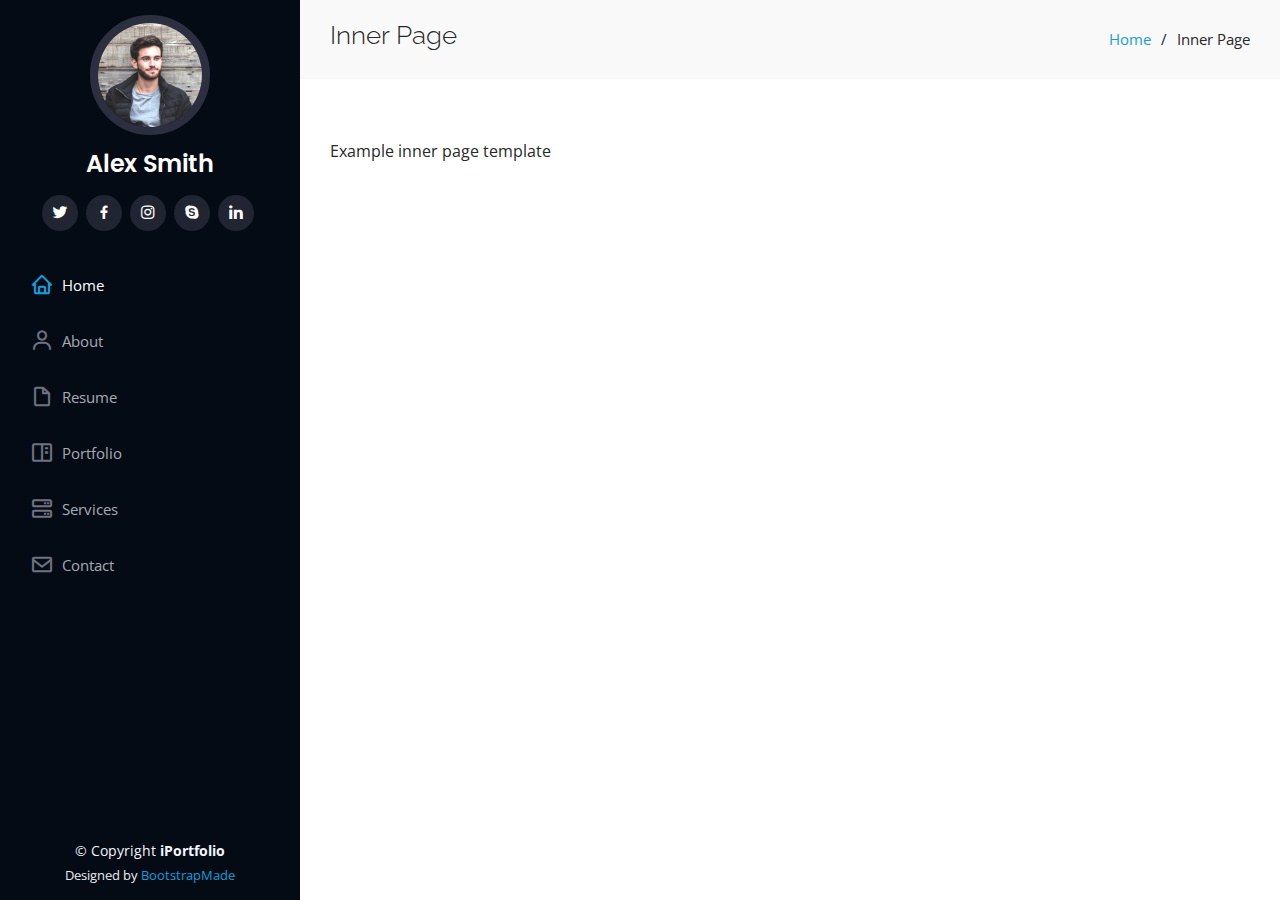
<file: iporto/inner-page.html>
<!DOCTYPE html>
<html lang="en">

<head>
  <meta charset="utf-8">
  <meta content="width=device-width, initial-scale=1.0" name="viewport">

  <title>Inner Page - iPortfolio Bootstrap Template</title>
  <meta content="" name="description">
  <meta content="" name="keywords">

  <!-- Favicons -->
  <link href="assets/img/favicon.png" rel="icon">
  <link href="assets/img/apple-touch-icon.png" rel="apple-touch-icon">

  <!-- Google Fonts -->
  <link href="https://fonts.googleapis.com/css?family=Open+Sans:300,300i,400,400i,600,600i,700,700i|Raleway:300,300i,400,400i,500,500i,600,600i,700,700i|Poppins:300,300i,400,400i,500,500i,600,600i,700,700i" rel="stylesheet">

  <!-- Vendor CSS Files -->
  <link href="assets/vendor/aos/aos.css" rel="stylesheet">
  <link href="assets/vendor/bootstrap/css/bootstrap.min.css" rel="stylesheet">
  <link href="assets/vendor/bootstrap-icons/bootstrap-icons.css" rel="stylesheet">
  <link href="assets/vendor/boxicons/css/boxicons.min.css" rel="stylesheet">
  <link href="assets/vendor/glightbox/css/glightbox.min.css" rel="stylesheet">
  <link href="assets/vendor/swiper/swiper-bundle.min.css" rel="stylesheet">

  <!-- Template Main CSS File -->
  <link href="assets/css/style.css" rel="stylesheet">

  <!-- =======================================================
  * Template Name: iPortfolio
  * Updated: May 30 2023 with Bootstrap v5.3.0
  * Template URL: https://bootstrapmade.com/iportfolio-bootstrap-portfolio-websites-template/
  * Author: BootstrapMade.com
  * License: https://bootstrapmade.com/license/
  ======================================================== -->
</head>

<body>

  <!-- ======= Mobile nav toggle button ======= -->
  <i class="bi bi-list mobile-nav-toggle d-xl-none"></i>

  <!-- ======= Header ======= -->
  <header id="header">
    <div class="d-flex flex-column">

      <div class="profile">
        <img src="assets/img/profile-img.jpg" alt="" class="img-fluid rounded-circle">
        <h1 class="text-light"><a href="index.html">Alex Smith</a></h1>
        <div class="social-links mt-3 text-center">
          <a href="#" class="twitter"><i class="bx bxl-twitter"></i></a>
          <a href="#" class="facebook"><i class="bx bxl-facebook"></i></a>
          <a href="#" class="instagram"><i class="bx bxl-instagram"></i></a>
          <a href="#" class="google-plus"><i class="bx bxl-skype"></i></a>
          <a href="#" class="linkedin"><i class="bx bxl-linkedin"></i></a>
        </div>
      </div>

      <nav id="navbar" class="nav-menu navbar">
        <ul>
          <li><a href="#hero" class="nav-link scrollto active"><i class="bx bx-home"></i> <span>Home</span></a></li>
          <li><a href="#about" class="nav-link scrollto"><i class="bx bx-user"></i> <span>About</span></a></li>
          <li><a href="#resume" class="nav-link scrollto"><i class="bx bx-file-blank"></i> <span>Resume</span></a></li>
          <li><a href="#portfolio" class="nav-link scrollto"><i class="bx bx-book-content"></i> <span>Portfolio</span></a></li>
          <li><a href="#services" class="nav-link scrollto"><i class="bx bx-server"></i> <span>Services</span></a></li>
          <li><a href="#contact" class="nav-link scrollto"><i class="bx bx-envelope"></i> <span>Contact</span></a></li>
        </ul>
      </nav><!-- .nav-menu -->
    </div>
  </header><!-- End Header -->

  <main id="main">

    <!-- ======= Breadcrumbs ======= -->
    <section class="breadcrumbs">
      <div class="container">

        <div class="d-flex justify-content-between align-items-center">
          <h2>Inner Page</h2>
          <ol>
            <li><a href="index.html">Home</a></li>
            <li>Inner Page</li>
          </ol>
        </div>

      </div>
    </section><!-- End Breadcrumbs -->

    <section class="inner-page">
      <div class="container">
        <p>
          Example inner page template
        </p>
      </div>
    </section>

  </main><!-- End #main -->

  <!-- ======= Footer ======= -->
  <footer id="footer">
    <div class="container">
      <div class="copyright">
        &copy; Copyright <strong><span>iPortfolio</span></strong>
      </div>
      <div class="credits">
        <!-- All the links in the footer should remain intact. -->
        <!-- You can delete the links only if you purchased the pro version. -->
        <!-- Licensing information: https://bootstrapmade.com/license/ -->
        <!-- Purchase the pro version with working PHP/AJAX contact form: https://bootstrapmade.com/iportfolio-bootstrap-portfolio-websites-template/ -->
        Designed by <a href="https://bootstrapmade.com/">BootstrapMade</a>
      </div>
    </div>
  </footer><!-- End  Footer -->

  <a href="#" class="back-to-top d-flex align-items-center justify-content-center"><i class="bi bi-arrow-up-short"></i></a>

  <!-- Vendor JS Files -->
  <script src="assets/vendor/purecounter/purecounter_vanilla.js"></script>
  <script src="assets/vendor/aos/aos.js"></script>
  <script src="assets/vendor/bootstrap/js/bootstrap.bundle.min.js"></script>
  <script src="assets/vendor/glightbox/js/glightbox.min.js"></script>
  <script src="assets/vendor/isotope-layout/isotope.pkgd.min.js"></script>
  <script src="assets/vendor/swiper/swiper-bundle.min.js"></script>
  <script src="assets/vendor/typed.js/typed.umd.js"></script>
  <script src="assets/vendor/waypoints/noframework.waypoints.js"></script>
  <script src="assets/vendor/php-email-form/validate.js"></script>

  <!-- Template Main JS File -->
  <script src="assets/js/main.js"></script>

</body>

</html>
</file>
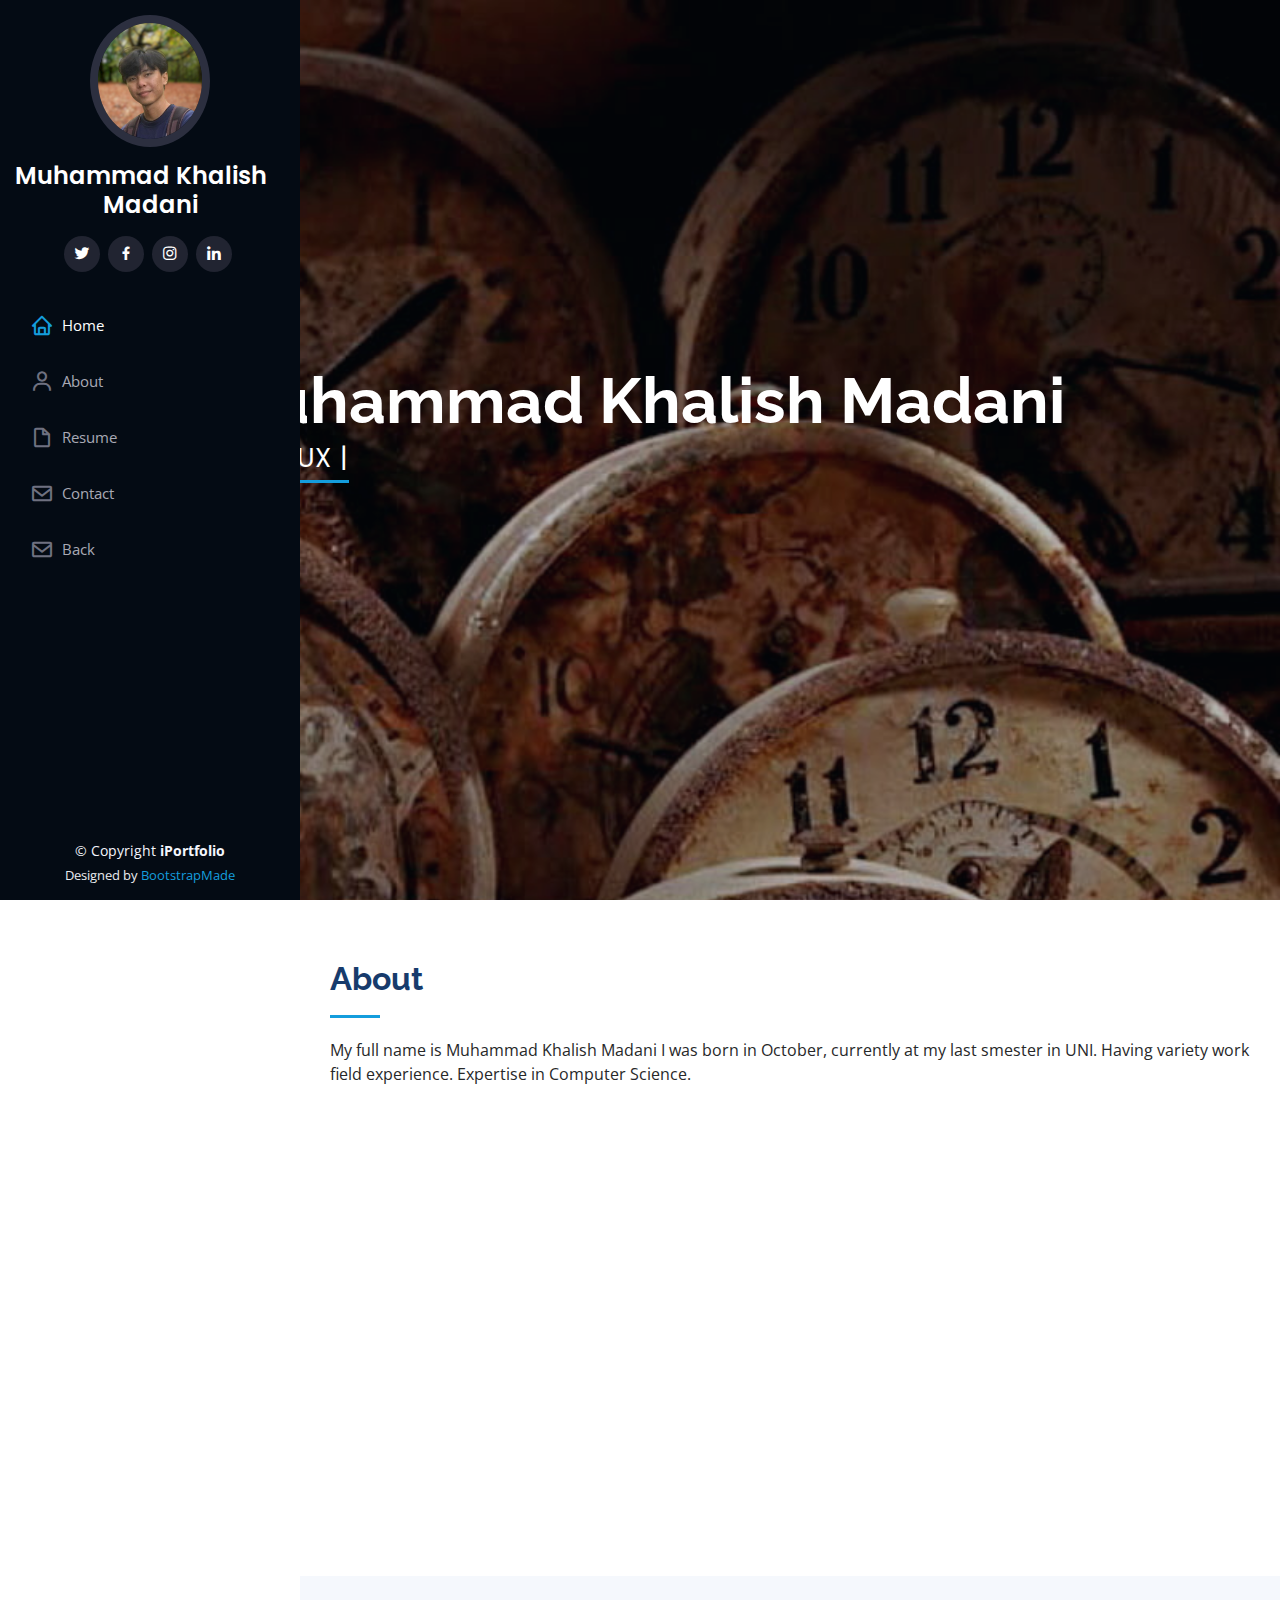
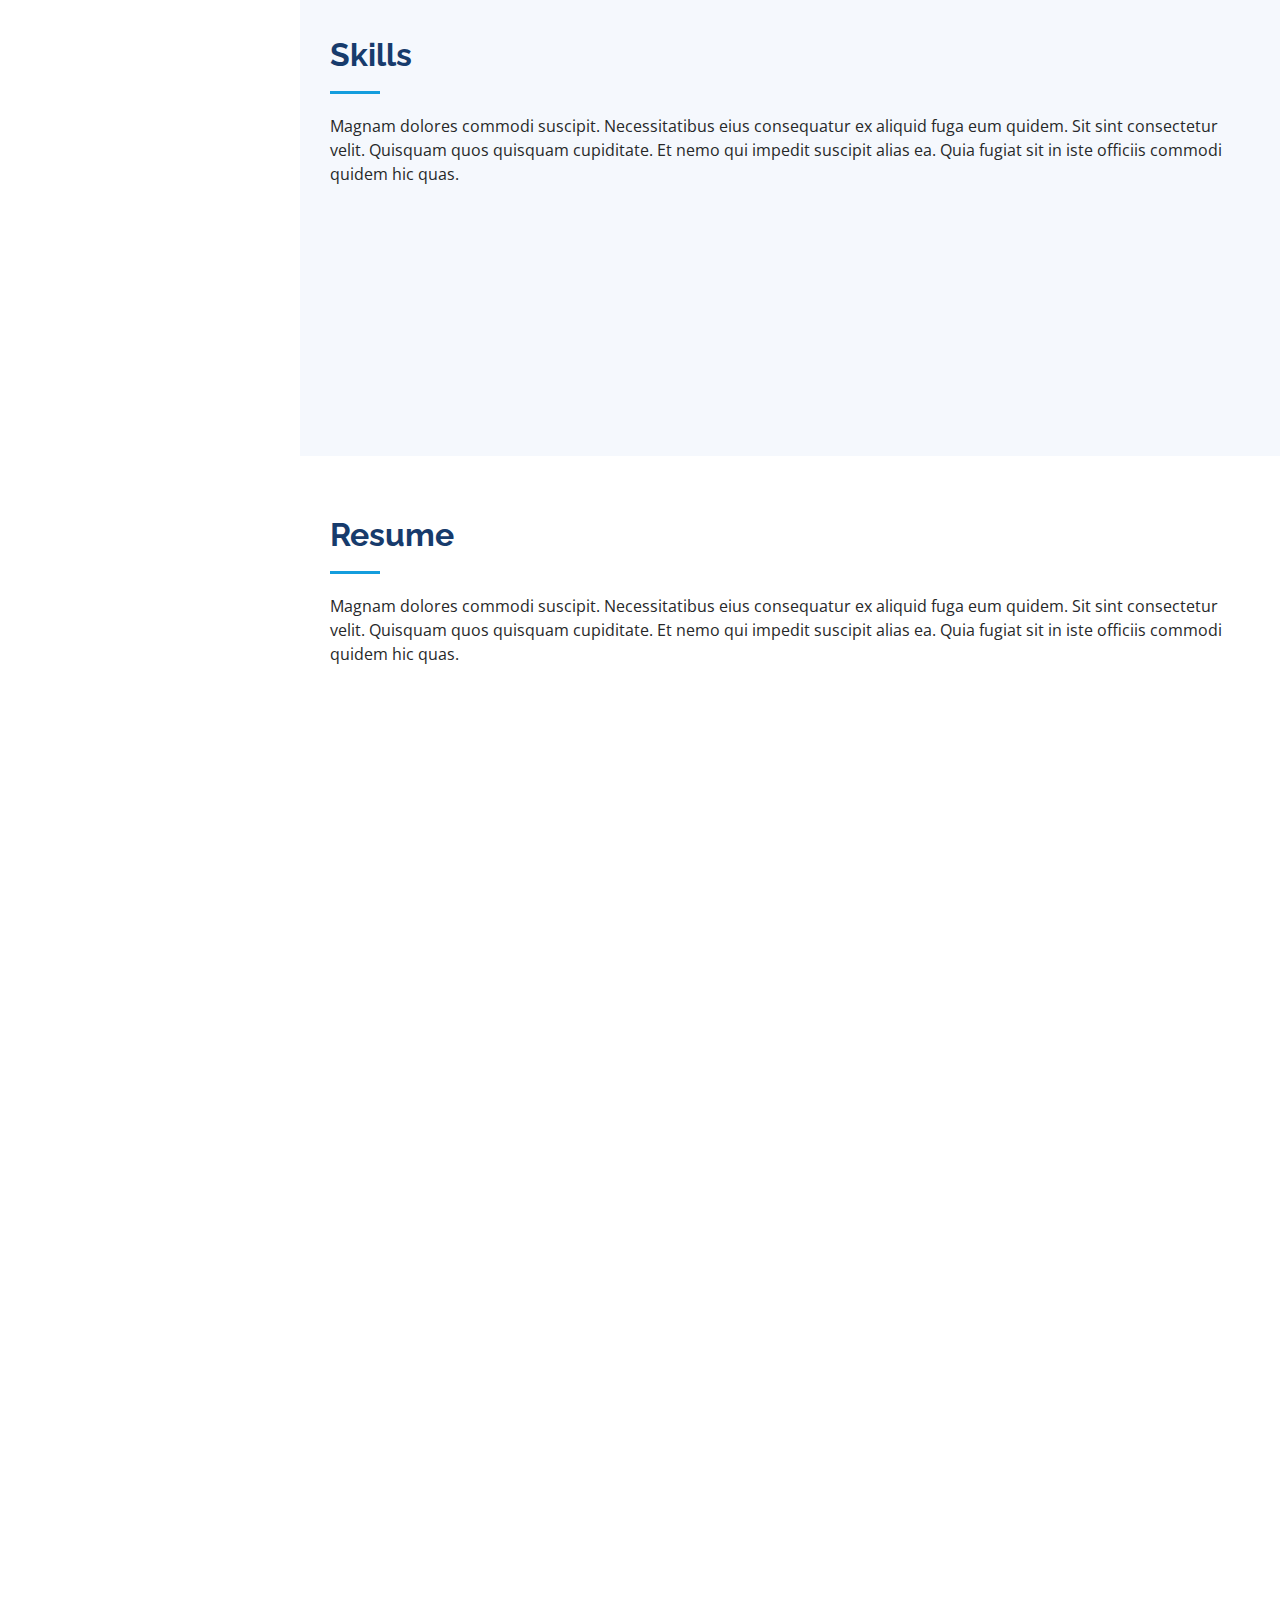
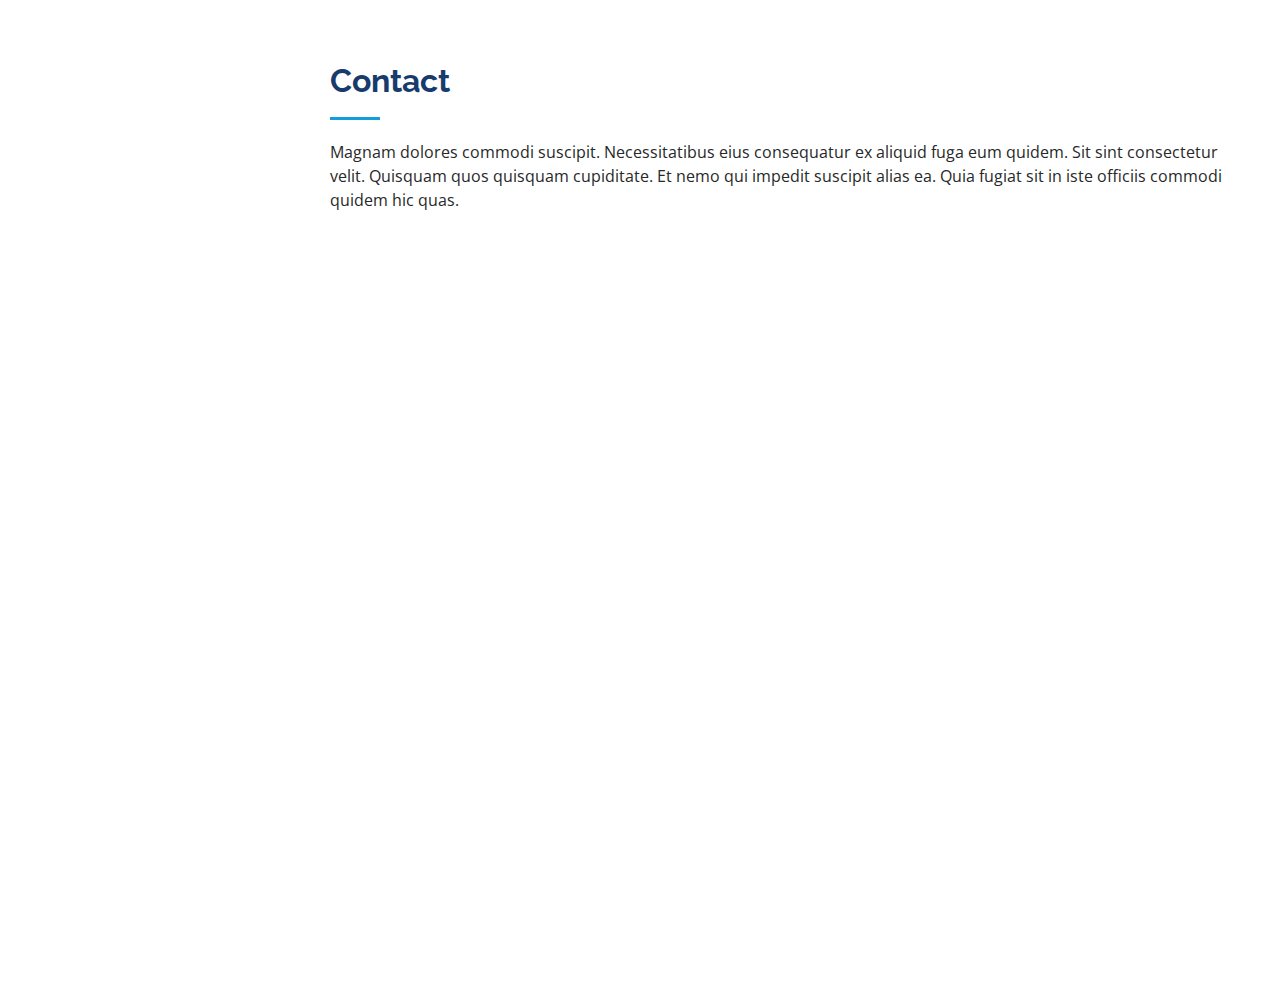
<file: iporto/madani.html>
<!DOCTYPE html>
<html lang="en">

<head>
  <meta charset="utf-8">
  <meta content="width=device-width, initial-scale=1.0" name="viewport">

  <title>Madani Page</title>
  <meta content="" name="description">
  <meta content="" name="keywords">

  <!-- Favicons -->
  <link href="assets/img/favicon.png" rel="icon">
  <link href="assets/img/apple-touch-icon.png" rel="apple-touch-icon">

  <!-- Google Fonts -->
  <link
    href="https://fonts.googleapis.com/css?family=Open+Sans:300,300i,400,400i,600,600i,700,700i|Raleway:300,300i,400,400i,500,500i,600,600i,700,700i|Poppins:300,300i,400,400i,500,500i,600,600i,700,700i"
    rel="stylesheet">

  <!-- Vendor CSS Files -->
  <link href="assets/vendor/aos/aos.css" rel="stylesheet">
  <link href="assets/vendor/bootstrap/css/bootstrap.min.css" rel="stylesheet">
  <link href="assets/vendor/bootstrap-icons/bootstrap-icons.css" rel="stylesheet">
  <link href="assets/vendor/boxicons/css/boxicons.min.css" rel="stylesheet">
  <link href="assets/vendor/glightbox/css/glightbox.min.css" rel="stylesheet">
  <link href="assets/vendor/swiper/swiper-bundle.min.css" rel="stylesheet">

  <!-- Template Main CSS File -->
  <link href="assets/css/style.css" rel="stylesheet">

  <!-- =======================================================
  * Template Name: iPortfolio
  * Updated: May 30 2023 with Bootstrap v5.3.0
  * Template URL: https://bootstrapmade.com/iportfolio-bootstrap-portfolio-websites-template/
  * Author: BootstrapMade.com
  * License: https://bootstrapmade.com/license/
  ======================================================== -->
</head>

<body>

  <!-- ======= Mobile nav toggle button ======= -->
  <i class="bi bi-list mobile-nav-toggle d-xl-none"></i>

  <!-- ======= Header ======= -->
  <header id="header">
    <div class="d-flex flex-column">

      <div class="profile">
        <img src="../assets/img/team/khalish4.png" alt="" class="img-fluid rounded-circle">
        <h1 class="text-light"><a href="index.html">Muhammad Khalish Madani</a></h1>
        <div class="social-links mt-3 text-center">
          <a href="#" class="twitter"><i class="bx bxl-twitter"></i></a>
          <a href="#" class="facebook"><i class="bx bxl-facebook"></i></a>
          <a href="#" class="instagram"><i class="bx bxl-instagram"></i></a>
          <a href="#" class="linkedin"><i class="bx bxl-linkedin"></i></a>
        </div>
      </div>

      <nav id="navbar" class="nav-menu navbar">
        <ul>
          <li><a href="#hero" class="nav-link scrollto active"><i class="bx bx-home"></i> <span>Home</span></a></li>
          <li><a href="#about" class="nav-link scrollto"><i class="bx bx-user"></i> <span>About</span></a></li>
          <li><a href="#resume" class="nav-link scrollto"><i class="bx bx-file-blank"></i> <span>Resume</span></a></li>
          <!-- <li><a href="#portfolio" class="nav-link scrollto"><i class="bx bx-book-content"></i><span>Portfolio</span></a></li> -->
          <!-- <li><a href="#services" class="nav-link scrollto"><i class="bx bx-server"></i> <span>Services</span></a></li> -->
          <li><a href="#contact" class="nav-link scrollto"><i class="bx bx-envelope"></i> <span>Contact</span></a></li>
          <li><a href="../index.html" class="nav-link scrollto"><i class="bx bx-envelope"></i> <span>Back</span></a>
          </li>
        </ul>
      </nav><!-- .nav-menu -->
    </div>
  </header><!-- End Header -->

  <!-- ======= Hero Section ======= -->
  <section id="heros" class="d-flex flex-column justify-content-center align-items-center">
    <div class="heros-container" data-aos="fade-in">
      <h1>Muhammad Khalish Madani</h1>
      <p>I'm <span class="typed" data-typed-items="UI/UX and Web Developer"></span></p>
    </div>
  </section><!-- End Hero -->

  <main id="main">

    <!-- ======= About Section ======= -->
    <section id="about" class="about">
      <div class="container">

        <div class="section-title">
          <h2>About</h2>
          <p>My full name is Muhammad Khalish Madani I was born in October, currently at my last smester in UNI. Having
            variety work field experience. Expertise in Computer Science.</p>
        </div>

        <div class="row">
          <div class="col-lg-4" data-aos="fade-right">
            <img src="../assets/img/team/khalish4.png" class="img-fluid" alt="">
          </div>
          <div class="col-lg-8 pt-4 pt-lg-0 content" data-aos="fade-left">
            <h3>WEB Designer &amp; Web Developer.</h3>
            <p class="fst-italic">
              Lorem ipsum dolor sit amet, consectetur adipiscing elit, sed do eiusmod tempor incididunt ut labore et
              dolore
              magna aliqua.
            </p>
            <div class="row">
              <div class="col-lg-6">
                <ul>
                  <li><i class="bi bi-chevron-right"></i> <strong>Birthday:</strong> <span> October</span></li>
                  <li><i class="bi bi-chevron-right"></i> <strong>Website:</strong> <span>www.khairanstorebjm.com</span>
                  </li>
                  <li><i class="bi bi-chevron-right"></i> <strong>Phone:</strong> <span>+62 853 8932 2594</span></li>
                  <li><i class="bi bi-chevron-right"></i> <strong>City:</strong> <span>Banjarmasin, Indonesia</span>
                  </li>
                </ul>
              </div>
              <div class="col-lg-6">
                <ul>
                  <li><i class="bi bi-chevron-right"></i> <strong>Age:</strong> <span>22</span></li>
                  <li><i class="bi bi-chevron-right"></i> <strong>Degree:</strong> <span>Undergraduate</span></li>
                  <li><i class="bi bi-chevron-right"></i> <strong>Email:</strong> <span>khalishmadani112@gmail.com</span>
                  </li>
                  <li><i class="bi bi-chevron-right"></i> <strong>Freelance:</strong> <span>Available</span></li>
                </ul>
              </div>
            </div>
            <p>
              Officiis eligendi itaque labore et dolorum mollitia officiis optio vero. Quisquam sunt adipisci omnis et
              ut. Nulla accusantium dolor incidunt officia tempore. Et eius omnis.
              Cupiditate ut dicta maxime officiis quidem quia. Sed et consectetur qui quia repellendus itaque neque.
              Aliquid amet quidem ut quaerat cupiditate. Ab et eum qui repellendus omnis culpa magni laudantium dolores.
            </p>
          </div>
        </div>

      </div>
    </section><!-- End About Section -->

    <!-- ======= Facts Section ======= -->
    <!-- <section id="facts" class="facts">
      <div class="container">

        <div class="section-title">
          <h2>Facts</h2>
          <p>Magnam dolores commodi suscipit. Necessitatibus eius consequatur ex aliquid fuga eum quidem. Sit sint consectetur velit. Quisquam quos quisquam cupiditate. Et nemo qui impedit suscipit alias ea. Quia fugiat sit in iste officiis commodi quidem hic quas.</p>
        </div>

        <div class="row no-gutters">

          <div class="col-lg-3 col-md-6 d-md-flex align-items-md-stretch" data-aos="fade-up">
            <div class="count-box">
              <i class="bi bi-emoji-smile"></i>
              <span data-purecounter-start="0" data-purecounter-end="232" data-purecounter-duration="1" class="purecounter"></span>
              <p><strong>Happy Clients</strong> consequuntur quae</p>
            </div>
          </div>

          <div class="col-lg-3 col-md-6 d-md-flex align-items-md-stretch" data-aos="fade-up" data-aos-delay="100">
            <div class="count-box">
              <i class="bi bi-journal-richtext"></i>
              <span data-purecounter-start="0" data-purecounter-end="521" data-purecounter-duration="1" class="purecounter"></span>
              <p><strong>Projects</strong> adipisci atque cum quia aut</p>
            </div>
          </div>

          <div class="col-lg-3 col-md-6 d-md-flex align-items-md-stretch" data-aos="fade-up" data-aos-delay="200">
            <div class="count-box">
              <i class="bi bi-headset"></i>
              <span data-purecounter-start="0" data-purecounter-end="1453" data-purecounter-duration="1" class="purecounter"></span>
              <p><strong>Hours Of Support</strong> aut commodi quaerat</p>
            </div>
          </div>

          <div class="col-lg-3 col-md-6 d-md-flex align-items-md-stretch" data-aos="fade-up" data-aos-delay="300">
            <div class="count-box">
              <i class="bi bi-people"></i>
              <span data-purecounter-start="0" data-purecounter-end="32" data-purecounter-duration="1" class="purecounter"></span>
              <p><strong>Hard Workers</strong> rerum asperiores dolor</p>
            </div>
          </div>

        </div>

      </div>
    </section>
    End Facts Section -->

    <!-- ======= Skills Section ======= -->
    <section id="skills" class="skills section-bg">
      <div class="container">

        <div class="section-title">
          <h2>Skills</h2>
          <p>Magnam dolores commodi suscipit. Necessitatibus eius consequatur ex aliquid fuga eum quidem. Sit sint
            consectetur velit. Quisquam quos quisquam cupiditate. Et nemo qui impedit suscipit alias ea. Quia fugiat sit
            in iste officiis commodi quidem hic quas.</p>
        </div>

        <div class="row skills-content">

          <div class="col-lg-6" data-aos="fade-up">

            <div class="progress">
              <span class="skill">HTML <i class="val">90%</i></span>
              <div class="progress-bar-wrap">
                <div class="progress-bar" role="progressbar" aria-valuenow="90" aria-valuemin="0" aria-valuemax="10">
                </div>
              </div>
            </div>

            <div class="progress">
              <span class="skill">CSS <i class="val">90%</i></span>
              <div class="progress-bar-wrap">
                <div class="progress-bar" role="progressbar" aria-valuenow="90" aria-valuemin="0" aria-valuemax="100">
                </div>
              </div>
            </div>

            <div class="progress">
              <span class="skill">JavaScript <i class="val">75%</i></span>
              <div class="progress-bar-wrap">
                <div class="progress-bar" role="progressbar" aria-valuenow="75" aria-valuemin="0" aria-valuemax="100">
                </div>
              </div>
            </div>

          </div>

          <div class="col-lg-6" data-aos="fade-up" data-aos-delay="100">

            <div class="progress">
              <span class="skill">PHP <i class="val">80%</i></span>
              <div class="progress-bar-wrap">
                <div class="progress-bar" role="progressbar" aria-valuenow="80" aria-valuemin="0" aria-valuemax="100">
                </div>
              </div>
            </div>

            <div class="progress">
              <span class="skill">WordPress/CMS <i class="val">90%</i></span>
              <div class="progress-bar-wrap">
                <div class="progress-bar" role="progressbar" aria-valuenow="90" aria-valuemin="0" aria-valuemax="100">
                </div>
              </div>
            </div>

            <div class="progress">
              <span class="skill">Computer Building <i class="val">95%</i></span>
              <div class="progress-bar-wrap">
                <div class="progress-bar" role="progressbar" aria-valuenow="95" aria-valuemin="0" aria-valuemax="100">
                </div>
              </div>
            </div>

          </div>

        </div>

      </div>
    </section><!-- End Skills Section -->

    <!-- ======= Resume Section ======= -->
    <section id="resume" class="resume">
      <div class="container">

        <div class="section-title">
          <h2>Resume</h2>
          <p>Magnam dolores commodi suscipit. Necessitatibus eius consequatur ex aliquid fuga eum quidem. Sit sint
            consectetur velit. Quisquam quos quisquam cupiditate. Et nemo qui impedit suscipit alias ea. Quia fugiat sit
            in iste officiis commodi quidem hic quas.</p>
        </div>

        <div class="row">
          <div class="col-lg-6" data-aos="fade-up">
            <h3 class="resume-title">Sumary</h3>
            <div class="resume-item pb-0">
              <h4>Khalish Madani</h4>
              <p><em>Innovative and deadline-driven Web Designer with 3+ years of experience designing and developing
                  user-centered web marketing material from initial concept to final, polished deliverable.</em></p>
              <ul>
                <li>Portland par 127,Orlando, FL</li>
                <li>(123) 456-7891</li>
                <li>alice.barkley@example.com</li>
              </ul>
            </div>

            <!-- Education background -->
            <h3 class="resume-title">Education</h3>
            <div class="resume-item">
              <h4>Undergraduate of IT</h4>
              <h5>2019 - 2023</h5>
              <p><em>University of Islam South Kalimantan Al-Banjari, Banjarmasin</em></p>
              <p>Qui deserunt veniam. Et sed aliquam labore tempore sed quisquam iusto autem sit. Ea vero voluptatum qui
                ut dignissimos deleniti nerada porti sand markend</p>
            </div>
            <div class="resume-item">
              <h4>Computer &amp; Network Engineering</h4>
              <h5>2016 - 2019</h5>
              <p><em>SMKN 3 Banjarmasin</em></p>
              <p>Quia nobis sequi est occaecati aut. Repudiandae et iusto quae reiciendis et quis Eius vel ratione eius
                unde vitae rerum voluptates asperiores voluptatem Earum molestiae consequatur neque etlon sader mart
                dila</p>
            </div>

            <!-- Profesional work -->
          </div>
          <div class="col-lg-6" data-aos="fade-up" data-aos-delay="100">
            <h3 class="resume-title">Professional Experience</h3>
            <div class="resume-item">
              <h4>IT Infrastucture</h4>
              <h5>October - December 2022, Internship Programe</h5>
              <p><em>PAM Bandarmasih</em></p>
              <ul>
                <li>Lead in the design, development, and implementation of the graphic, layout, and production
                  communication materials</li>
                <li>Delegate tasks to the 7 members of the design team and provide counsel on all aspects of the
                  project. </li>
                <li>Supervise the assessment of all graphic materials in order to ensure quality and accuracy of the
                  design</li>
                <li>Oversee the efficient use of production project budgets ranging from $2,000 - $25,000</li>
              </ul>
            </div>
            <div class="resume-item">
              <h4>Part Time IT Worker</h4>
              <h5>November 2017 - Maret 2018 Internship</h5>
              <p><em>Info Computer</em></p>
              <ul>
                <li>Developed numerous marketing programs (logos, brochures,infographics, presentations, and
                  advertisements).</li>
                <li>Managed up to 5 projects or tasks at a given time while under pressure</li>
                <li>Recommended and consulted with clients on the most appropriate graphic design</li>
                <li>Created 4+ design presentations and proposals a month for clients and account managers</li>
              </ul>
            </div>
          </div>
        </div>

      </div>
    </section><!-- End Resume Section -->

    <!-- ======= Portfolio Section ======= -->
    <!-- <section id="portfolio" class="portfolio section-bg">
      <div class="container">

        <div class="section-title">
          <h2>Portfolio</h2>
          <p>Magnam dolores commodi suscipit. Necessitatibus eius consequatur ex aliquid fuga eum quidem. Sit sint
            consectetur velit. Quisquam quos quisquam cupiditate. Et nemo qui impedit suscipit alias ea. Quia fugiat sit
            in iste officiis commodi quidem hic quas.</p>
        </div>

        <div class="row" data-aos="fade-up">
          <div class="col-lg-12 d-flex justify-content-center">
            <ul id="portfolio-flters">
              <li data-filter="*" class="filter-active">All</li>
              <li data-filter=".filter-app">App</li>
              <li data-filter=".filter-card">Card</li>
              <li data-filter=".filter-web">Web</li>
            </ul>
          </div>
        </div>

        <div class="row portfolio-container" data-aos="fade-up" data-aos-delay="100">

          <div class="col-lg-4 col-md-6 portfolio-item filter-app">
            <div class="portfolio-wrap">
              <img src="assets/img/portfolio/portfolio-1.jpg" class="img-fluid" alt="">
              <div class="portfolio-links">
                <a href="assets/img/portfolio/portfolio-1.jpg" data-gallery="portfolioGallery"
                  class="portfolio-lightbox" title="App 1"><i class="bx bx-plus"></i></a>
                <a href="portfolio-details.html" title="More Details"><i class="bx bx-link"></i></a>
              </div>
            </div>
          </div>

          <div class="col-lg-4 col-md-6 portfolio-item filter-web">
            <div class="portfolio-wrap">
              <img src="assets/img/portfolio/portfolio-2.jpg" class="img-fluid" alt="">
              <div class="portfolio-links">
                <a href="assets/img/portfolio/portfolio-2.jpg" data-gallery="portfolioGallery"
                  class="portfolio-lightbox" title="Web 3"><i class="bx bx-plus"></i></a>
                <a href="portfolio-details.html" title="More Details"><i class="bx bx-link"></i></a>
              </div>
            </div>
          </div>

          <div class="col-lg-4 col-md-6 portfolio-item filter-app">
            <div class="portfolio-wrap">
              <img src="assets/img/portfolio/portfolio-3.jpg" class="img-fluid" alt="">
              <div class="portfolio-links">
                <a href="assets/img/portfolio/portfolio-3.jpg" data-gallery="portfolioGallery"
                  class="portfolio-lightbox" title="App 2"><i class="bx bx-plus"></i></a>
                <a href="portfolio-details.html" title="More Details"><i class="bx bx-link"></i></a>
              </div>
            </div>
          </div>

          <div class="col-lg-4 col-md-6 portfolio-item filter-card">
            <div class="portfolio-wrap">
              <img src="assets/img/portfolio/portfolio-4.jpg" class="img-fluid" alt="">
              <div class="portfolio-links">
                <a href="assets/img/portfolio/portfolio-4.jpg" data-gallery="portfolioGallery"
                  class="portfolio-lightbox" title="Card 2"><i class="bx bx-plus"></i></a>
                <a href="portfolio-details.html" title="More Details"><i class="bx bx-link"></i></a>
              </div>
            </div>
          </div>

          <div class="col-lg-4 col-md-6 portfolio-item filter-web">
            <div class="portfolio-wrap">
              <img src="assets/img/portfolio/portfolio-5.jpg" class="img-fluid" alt="">
              <div class="portfolio-links">
                <a href="assets/img/portfolio/portfolio-5.jpg" data-gallery="portfolioGallery"
                  class="portfolio-lightbox" title="Web 2"><i class="bx bx-plus"></i></a>
                <a href="portfolio-details.html" title="More Details"><i class="bx bx-link"></i></a>
              </div>
            </div>
          </div>

          <div class="col-lg-4 col-md-6 portfolio-item filter-app">
            <div class="portfolio-wrap">
              <img src="assets/img/portfolio/portfolio-6.jpg" class="img-fluid" alt="">
              <div class="portfolio-links">
                <a href="assets/img/portfolio/portfolio-6.jpg" data-gallery="portfolioGallery"
                  class="portfolio-lightbox" title="App 3"><i class="bx bx-plus"></i></a>
                <a href="portfolio-details.html" title="More Details"><i class="bx bx-link"></i></a>
              </div>
            </div>
          </div>

          <div class="col-lg-4 col-md-6 portfolio-item filter-card">
            <div class="portfolio-wrap">
              <img src="assets/img/portfolio/portfolio-7.jpg" class="img-fluid" alt="">
              <div class="portfolio-links">
                <a href="assets/img/portfolio/portfolio-7.jpg" data-gallery="portfolioGallery"
                  class="portfolio-lightbox" title="Card 1"><i class="bx bx-plus"></i></a>
                <a href="portfolio-details.html" title="More Details"><i class="bx bx-link"></i></a>
              </div>
            </div>
          </div>

          <div class="col-lg-4 col-md-6 portfolio-item filter-card">
            <div class="portfolio-wrap">
              <img src="assets/img/portfolio/portfolio-8.jpg" class="img-fluid" alt="">
              <div class="portfolio-links">
                <a href="assets/img/portfolio/portfolio-8.jpg" data-gallery="portfolioGallery"
                  class="portfolio-lightbox" title="Card 3"><i class="bx bx-plus"></i></a>
                <a href="portfolio-details.html" title="More Details"><i class="bx bx-link"></i></a>
              </div>
            </div>
          </div>

          <div class="col-lg-4 col-md-6 portfolio-item filter-web">
            <div class="portfolio-wrap">
              <img src="assets/img/portfolio/portfolio-9.jpg" class="img-fluid" alt="">
              <div class="portfolio-links">
                <a href="assets/img/portfolio/portfolio-9.jpg" data-gallery="portfolioGallery"
                  class="portfolio-lightbox" title="Web 3"><i class="bx bx-plus"></i></a>
                <a href="portfolio-details.html" title="More Details"><i class="bx bx-link"></i></a>
              </div>
            </div>
          </div>

        </div>

      </div>
    </section> -->
    <!-- End Portfolio Section -->

    <!-- ======= Services Section ======= -->
    <!-- <section id="services" class="services">
      <div class="container">

        <div class="section-title">
          <h2>Services</h2>
          <p>Magnam dolores commodi suscipit. Necessitatibus eius consequatur ex aliquid fuga eum quidem. Sit sint
            consectetur velit. Quisquam quos quisquam cupiditate. Et nemo qui impedit suscipit alias ea. Quia fugiat sit
            in iste officiis commodi quidem hic quas.</p>
        </div>

        <div class="row">
          <div class="col-lg-4 col-md-6 icon-box" data-aos="fade-up">
            <div class="icon"><i class="bi bi-briefcase"></i></div>
            <h4 class="title"><a href="">Lorem Ipsum</a></h4>
            <p class="description">Voluptatum deleniti atque corrupti quos dolores et quas molestias excepturi sint
              occaecati cupiditate non provident</p>
          </div>
          <div class="col-lg-4 col-md-6 icon-box" data-aos="fade-up" data-aos-delay="100">
            <div class="icon"><i class="bi bi-card-checklist"></i></div>
            <h4 class="title"><a href="">Dolor Sitema</a></h4>
            <p class="description">Minim veniam, quis nostrud exercitation ullamco laboris nisi ut aliquip ex ea commodo
              consequat tarad limino ata</p>
          </div>
          <div class="col-lg-4 col-md-6 icon-box" data-aos="fade-up" data-aos-delay="200">
            <div class="icon"><i class="bi bi-bar-chart"></i></div>
            <h4 class="title"><a href="">Sed ut perspiciatis</a></h4>
            <p class="description">Duis aute irure dolor in reprehenderit in voluptate velit esse cillum dolore eu
              fugiat nulla pariatur</p>
          </div>
          <div class="col-lg-4 col-md-6 icon-box" data-aos="fade-up" data-aos-delay="300">
            <div class="icon"><i class="bi bi-binoculars"></i></div>
            <h4 class="title"><a href="">Magni Dolores</a></h4>
            <p class="description">Excepteur sint occaecat cupidatat non proident, sunt in culpa qui officia deserunt
              mollit anim id est laborum</p>
          </div>
          <div class="col-lg-4 col-md-6 icon-box" data-aos="fade-up" data-aos-delay="400">
            <div class="icon"><i class="bi bi-brightness-high"></i></div>
            <h4 class="title"><a href="">Nemo Enim</a></h4>
            <p class="description">At vero eos et accusamus et iusto odio dignissimos ducimus qui blanditiis praesentium
              voluptatum deleniti atque</p>
          </div>
          <div class="col-lg-4 col-md-6 icon-box" data-aos="fade-up" data-aos-delay="500">
            <div class="icon"><i class="bi bi-calendar4-week"></i></div>
            <h4 class="title"><a href="">Eiusmod Tempor</a></h4>
            <p class="description">Et harum quidem rerum facilis est et expedita distinctio. Nam libero tempore, cum
              soluta nobis est eligendi</p>
          </div>
        </div>

      </div>
    </section> -->
    <!-- End Services Section -->

    <!-- ======= Testimonials Section ======= -->
    <!-- <section id="testimonials" class="testimonials section-bg">
      <div class="container">

        <div class="section-title">
          <h2>Testimonials</h2>
          <p>Magnam dolores commodi suscipit. Necessitatibus eius consequatur ex aliquid fuga eum quidem. Sit sint
            consectetur velit. Quisquam quos quisquam cupiditate. Et nemo qui impedit suscipit alias ea. Quia fugiat sit
            in iste officiis commodi quidem hic quas.</p>
        </div>

        <div class="testimonials-slider swiper" data-aos="fade-up" data-aos-delay="100">
          <div class="swiper-wrapper">

            <div class="swiper-slide">
              <div class="testimonial-item" data-aos="fade-up">
                <p>
                  <i class="bx bxs-quote-alt-left quote-icon-left"></i>
                  Proin iaculis purus consequat sem cure digni ssim donec porttitora entum suscipit rhoncus. Accusantium
                  quam, ultricies eget id, aliquam eget nibh et. Maecen aliquam, risus at semper.
                  <i class="bx bxs-quote-alt-right quote-icon-right"></i>
                </p>
                <img src="assets/img/testimonials/testimonials-1.jpg" class="testimonial-img" alt="">
                <h3>Saul Goodman</h3>
                <h4>Ceo &amp; Founder</h4>
              </div>
            </div>

          </div>
          <div class="swiper-pagination"></div>
        </div>
      </div>
    </section> -->
    <!-- End Testimonials Section -->

    <!-- ======= Contact Section ======= -->
    <section id="contact" class="contact">
      <div class="container">

        <div class="section-title">
          <h2>Contact</h2>
          <p>Magnam dolores commodi suscipit. Necessitatibus eius consequatur ex aliquid fuga eum quidem. Sit sint
            consectetur velit. Quisquam quos quisquam cupiditate. Et nemo qui impedit suscipit alias ea. Quia fugiat sit
            in iste officiis commodi quidem hic quas.</p>
        </div>

        <div class="row" data-aos="fade-in">

          <div class="col-lg-5 d-flex align-items-stretch">
            <div class="info">
              <div class="address">
                <i class="bi bi-geo-alt"></i>
                <h4>Location:</h4>
                <p>A108 Adam Street, New York, NY 535022</p>
              </div>

              <div class="email">
                <i class="bi bi-envelope"></i>
                <h4>Email:</h4>
                <p>info@example.com</p>
              </div>

              <div class="phone">
                <i class="bi bi-phone"></i>
                <h4>Call:</h4>
                <p>+1 5589 55488 55s</p>
              </div>

              <iframe
                src="https://www.google.com/maps/embed?pb=!1m14!1m8!1m3!1d12097.433213460943!2d-74.0062269!3d40.7101282!3m2!1i1024!2i768!4f13.1!3m3!1m2!1s0x0%3A0xb89d1fe6bc499443!2sDowntown+Conference+Center!5e0!3m2!1smk!2sbg!4v1539943755621"
                frameborder="0" style="border:0; width: 100%; height: 290px;" allowfullscreen></iframe>
            </div>

          </div>

          <div class="col-lg-7 mt-5 mt-lg-0 d-flex align-items-stretch">
            <form action="forms/contact.php" method="post" role="form" class="php-email-form">
              <div class="row">
                <div class="form-group col-md-6">
                  <label for="name">Your Name</label>
                  <input type="text" name="name" class="form-control" id="name" required>
                </div>
                <div class="form-group col-md-6">
                  <label for="name">Your Email</label>
                  <input type="email" class="form-control" name="email" id="email" required>
                </div>
              </div>
              <div class="form-group">
                <label for="name">Subject</label>
                <input type="text" class="form-control" name="subject" id="subject" required>
              </div>
              <div class="form-group">
                <label for="name">Message</label>
                <textarea class="form-control" name="message" rows="10" required></textarea>
              </div>
              <div class="my-3">
                <div class="loading">Loading</div>
                <div class="error-message"></div>
                <div class="sent-message">Your message has been sent. Thank you!</div>
              </div>
              <div class="text-center"><button type="submit">Send Message</button></div>
            </form>
          </div>

        </div>

      </div>
    </section><!-- End Contact Section -->

  </main><!-- End #main -->

  <!-- ======= Footer ======= -->
  <footer id="footer">
    <div class="container">
      <div class="copyright">
        &copy; Copyright <strong><span>iPortfolio</span></strong>
      </div>
      <div class="credits">
        <!-- All the links in the footer should remain intact. -->
        <!-- You can delete the links only if you purchased the pro version. -->
        <!-- Licensing information: https://bootstrapmade.com/license/ -->
        <!-- Purchase the pro version with working PHP/AJAX contact form: https://bootstrapmade.com/iportfolio-bootstrap-portfolio-websites-template/ -->
        Designed by <a href="https://bootstrapmade.com/">BootstrapMade</a>
      </div>
    </div>
  </footer><!-- End  Footer -->

  <a href="#" class="back-to-top d-flex align-items-center justify-content-center"><i
      class="bi bi-arrow-up-short"></i></a>

  <!-- Vendor JS Files -->
  <script src="assets/vendor/purecounter/purecounter_vanilla.js"></script>
  <script src="assets/vendor/aos/aos.js"></script>
  <script src="assets/vendor/bootstrap/js/bootstrap.bundle.min.js"></script>
  <script src="assets/vendor/glightbox/js/glightbox.min.js"></script>
  <script src="assets/vendor/isotope-layout/isotope.pkgd.min.js"></script>
  <script src="assets/vendor/swiper/swiper-bundle.min.js"></script>
  <script src="assets/vendor/typed.js/typed.umd.js"></script>
  <script src="assets/vendor/waypoints/noframework.waypoints.js"></script>
  <script src="assets/vendor/php-email-form/validate.js"></script>

  <!-- Template Main JS File -->
  <script src="assets/js/main.js"></script>

</body>

</html>
</file>
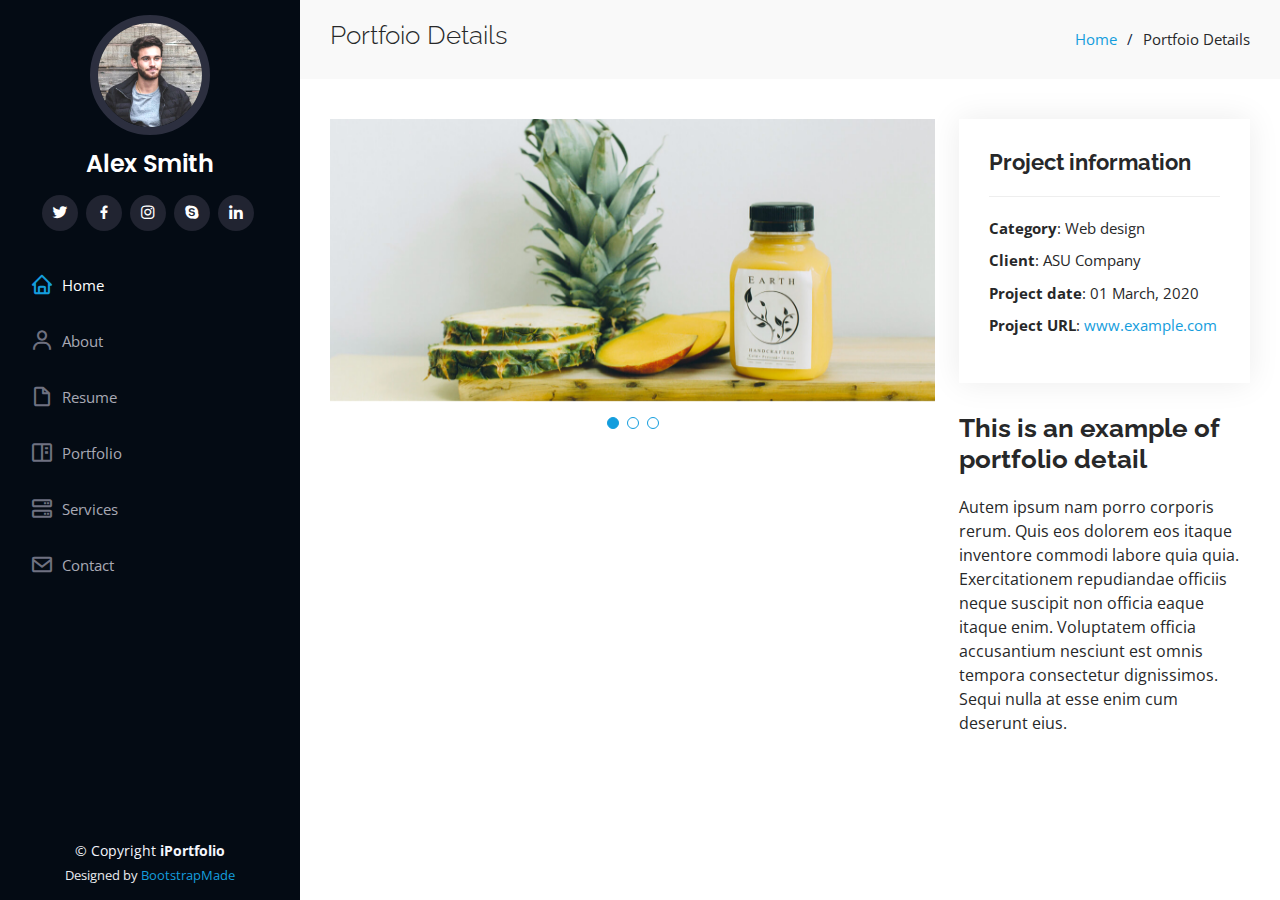
<file: iporto/portfolio-details.html>
<!DOCTYPE html>
<html lang="en">

<head>
  <meta charset="utf-8">
  <meta content="width=device-width, initial-scale=1.0" name="viewport">

  <title>Portfolio Details - iPortfolio Bootstrap Template</title>
  <meta content="" name="description">
  <meta content="" name="keywords">

  <!-- Favicons -->
  <link href="assets/img/favicon.png" rel="icon">
  <link href="assets/img/apple-touch-icon.png" rel="apple-touch-icon">

  <!-- Google Fonts -->
  <link href="https://fonts.googleapis.com/css?family=Open+Sans:300,300i,400,400i,600,600i,700,700i|Raleway:300,300i,400,400i,500,500i,600,600i,700,700i|Poppins:300,300i,400,400i,500,500i,600,600i,700,700i" rel="stylesheet">

  <!-- Vendor CSS Files -->
  <link href="assets/vendor/aos/aos.css" rel="stylesheet">
  <link href="assets/vendor/bootstrap/css/bootstrap.min.css" rel="stylesheet">
  <link href="assets/vendor/bootstrap-icons/bootstrap-icons.css" rel="stylesheet">
  <link href="assets/vendor/boxicons/css/boxicons.min.css" rel="stylesheet">
  <link href="assets/vendor/glightbox/css/glightbox.min.css" rel="stylesheet">
  <link href="assets/vendor/swiper/swiper-bundle.min.css" rel="stylesheet">

  <!-- Template Main CSS File -->
  <link href="assets/css/style.css" rel="stylesheet">

  <!-- =======================================================
  * Template Name: iPortfolio
  * Updated: May 30 2023 with Bootstrap v5.3.0
  * Template URL: https://bootstrapmade.com/iportfolio-bootstrap-portfolio-websites-template/
  * Author: BootstrapMade.com
  * License: https://bootstrapmade.com/license/
  ======================================================== -->
</head>

<body>

  <!-- ======= Mobile nav toggle button ======= -->
  <i class="bi bi-list mobile-nav-toggle d-xl-none"></i>

  <!-- ======= Header ======= -->
  <header id="header">
    <div class="d-flex flex-column">

      <div class="profile">
        <img src="assets/img/profile-img.jpg" alt="" class="img-fluid rounded-circle">
        <h1 class="text-light"><a href="index.html">Alex Smith</a></h1>
        <div class="social-links mt-3 text-center">
          <a href="#" class="twitter"><i class="bx bxl-twitter"></i></a>
          <a href="#" class="facebook"><i class="bx bxl-facebook"></i></a>
          <a href="#" class="instagram"><i class="bx bxl-instagram"></i></a>
          <a href="#" class="google-plus"><i class="bx bxl-skype"></i></a>
          <a href="#" class="linkedin"><i class="bx bxl-linkedin"></i></a>
        </div>
      </div>

      <nav id="navbar" class="nav-menu navbar">
        <ul>
          <li><a href="#hero" class="nav-link scrollto active"><i class="bx bx-home"></i> <span>Home</span></a></li>
          <li><a href="#about" class="nav-link scrollto"><i class="bx bx-user"></i> <span>About</span></a></li>
          <li><a href="#resume" class="nav-link scrollto"><i class="bx bx-file-blank"></i> <span>Resume</span></a></li>
          <li><a href="#portfolio" class="nav-link scrollto"><i class="bx bx-book-content"></i> <span>Portfolio</span></a></li>
          <li><a href="#services" class="nav-link scrollto"><i class="bx bx-server"></i> <span>Services</span></a></li>
          <li><a href="#contact" class="nav-link scrollto"><i class="bx bx-envelope"></i> <span>Contact</span></a></li>
        </ul>
      </nav><!-- .nav-menu -->
    </div>
  </header><!-- End Header -->

  <main id="main">

    <!-- ======= Breadcrumbs ======= -->
    <section id="breadcrumbs" class="breadcrumbs">
      <div class="container">

        <div class="d-flex justify-content-between align-items-center">
          <h2>Portfoio Details</h2>
          <ol>
            <li><a href="index.html">Home</a></li>
            <li>Portfoio Details</li>
          </ol>
        </div>

      </div>
    </section><!-- End Breadcrumbs -->

    <!-- ======= Portfolio Details Section ======= -->
    <section id="portfolio-details" class="portfolio-details">
      <div class="container">

        <div class="row gy-4">

          <div class="col-lg-8">
            <div class="portfolio-details-slider swiper">
              <div class="swiper-wrapper align-items-center">

                <div class="swiper-slide">
                  <img src="assets/img/portfolio/portfolio-details-1.jpg" alt="">
                </div>

                <div class="swiper-slide">
                  <img src="assets/img/portfolio/portfolio-details-2.jpg" alt="">
                </div>

                <div class="swiper-slide">
                  <img src="assets/img/portfolio/portfolio-details-3.jpg" alt="">
                </div>

              </div>
              <div class="swiper-pagination"></div>
            </div>
          </div>

          <div class="col-lg-4">
            <div class="portfolio-info">
              <h3>Project information</h3>
              <ul>
                <li><strong>Category</strong>: Web design</li>
                <li><strong>Client</strong>: ASU Company</li>
                <li><strong>Project date</strong>: 01 March, 2020</li>
                <li><strong>Project URL</strong>: <a href="#">www.example.com</a></li>
              </ul>
            </div>
            <div class="portfolio-description">
              <h2>This is an example of portfolio detail</h2>
              <p>
                Autem ipsum nam porro corporis rerum. Quis eos dolorem eos itaque inventore commodi labore quia quia. Exercitationem repudiandae officiis neque suscipit non officia eaque itaque enim. Voluptatem officia accusantium nesciunt est omnis tempora consectetur dignissimos. Sequi nulla at esse enim cum deserunt eius.
              </p>
            </div>
          </div>

        </div>

      </div>
    </section><!-- End Portfolio Details Section -->

  </main><!-- End #main -->

  <!-- ======= Footer ======= -->
  <footer id="footer">
    <div class="container">
      <div class="copyright">
        &copy; Copyright <strong><span>iPortfolio</span></strong>
      </div>
      <div class="credits">
        <!-- All the links in the footer should remain intact. -->
        <!-- You can delete the links only if you purchased the pro version. -->
        <!-- Licensing information: https://bootstrapmade.com/license/ -->
        <!-- Purchase the pro version with working PHP/AJAX contact form: https://bootstrapmade.com/iportfolio-bootstrap-portfolio-websites-template/ -->
        Designed by <a href="https://bootstrapmade.com/">BootstrapMade</a>
      </div>
    </div>
  </footer><!-- End  Footer -->

  <a href="#" class="back-to-top d-flex align-items-center justify-content-center"><i class="bi bi-arrow-up-short"></i></a>

  <!-- Vendor JS Files -->
  <script src="assets/vendor/purecounter/purecounter_vanilla.js"></script>
  <script src="assets/vendor/aos/aos.js"></script>
  <script src="assets/vendor/bootstrap/js/bootstrap.bundle.min.js"></script>
  <script src="assets/vendor/glightbox/js/glightbox.min.js"></script>
  <script src="assets/vendor/isotope-layout/isotope.pkgd.min.js"></script>
  <script src="assets/vendor/swiper/swiper-bundle.min.js"></script>
  <script src="assets/vendor/typed.js/typed.umd.js"></script>
  <script src="assets/vendor/waypoints/noframework.waypoints.js"></script>
  <script src="assets/vendor/php-email-form/validate.js"></script>

  <!-- Template Main JS File -->
  <script src="assets/js/main.js"></script>

</body>

</html>
</file>
<file: iporto/assets/css/style.css>
/**
* Template Name: iPortfolio
* Updated: May 30 2023 with Bootstrap v5.3.0
* Template URL: https://bootstrapmade.com/iportfolio-bootstrap-portfolio-websites-template/
* Author: BootstrapMade.com
* License: https://bootstrapmade.com/license/
*/

/*--------------------------------------------------------------
# General
--------------------------------------------------------------*/
body {
  font-family: "Open Sans", sans-serif;
  color: #272829;
}

a {
  color: #149ddd;
  text-decoration: none;
}

a:hover {
  color: #37b3ed;
  text-decoration: none;
}

h1,
h2,
h3,
h4,
h5,
h6 {
  font-family: "Raleway", sans-serif;
}

/*--------------------------------------------------------------
# Back to top button
--------------------------------------------------------------*/
.back-to-top {
  position: fixed;
  visibility: hidden;
  opacity: 0;
  right: 15px;
  bottom: 15px;
  z-index: 996;
  background: #149ddd;
  width: 40px;
  height: 40px;
  border-radius: 50px;
  transition: all 0.4s;
}

.back-to-top i {
  font-size: 28px;
  color: #fff;
  line-height: 0;
}

.back-to-top:hover {
  background: #2eafec;
  color: #fff;
}

.back-to-top.active {
  visibility: visible;
  opacity: 1;
}

/*--------------------------------------------------------------
# Header
--------------------------------------------------------------*/
#header {
  position: fixed;
  top: 0;
  left: 0;
  bottom: 0;
  width: 300px;
  transition: all ease-in-out 0.5s;
  z-index: 9997;
  transition: all 0.5s;
  padding: 0 15px;
  background: #040b14;
  overflow-y: auto;
}

#header .profile img {
  margin: 15px auto;
  display: block;
  width: 120px;
  border: 8px solid #2c2f3f;
}

#header .profile h1 {
  font-size: 24px;
  margin: 0;
  padding: 0;
  font-weight: 600;
  -moz-text-align-last: center;
  text-align-last: center;
  font-family: "Poppins", sans-serif;
}

#header .profile h1 a,
#header .profile h1 a:hover {
  color: #fff;
  text-decoration: none;
}

#header .profile .social-links a {
  font-size: 18px;
  display: inline-block;
  background: #212431;
  color: #fff;
  line-height: 1;
  padding: 8px 0;
  margin-right: 4px;
  border-radius: 50%;
  text-align: center;
  width: 36px;
  height: 36px;
  transition: 0.3s;
}

#header .profile .social-links a:hover {
  background: #149ddd;
  color: #fff;
  text-decoration: none;
}

#main {
  margin-left: 300px;
}

.container,
.container-fluid {
  padding-left: 30px;
  padding-right: 30px;
}

@media (max-width: 1199px) {
  #header {
    left: -300px;
  }

  #main {
    margin-left: 0;
  }

  .container,
  .container-fluid {
    padding-left: 12px;
    padding-right: 12px;
  }
}

/*--------------------------------------------------------------
# Navigation Menu
--------------------------------------------------------------*/
/* Desktop Navigation */
.nav-menu {
  padding: 30px 0 0 0;
}

.nav-menu * {
  margin: 0;
  padding: 0;
  list-style: none;
}

.nav-menu>ul>li {
  position: relative;
  white-space: nowrap;
}

.nav-menu a,
.nav-menu a:focus {
  display: flex;
  align-items: center;
  color: #a8a9b4;
  padding: 12px 15px;
  margin-bottom: 8px;
  transition: 0.3s;
  font-size: 15px;
}

.nav-menu a i,
.nav-menu a:focus i {
  font-size: 24px;
  padding-right: 8px;
  color: #6f7180;
}

.nav-menu a:hover,
.nav-menu .active,
.nav-menu .active:focus,
.nav-menu li:hover>a {
  text-decoration: none;
  color: #fff;
}

.nav-menu a:hover i,
.nav-menu .active i,
.nav-menu .active:focus i,
.nav-menu li:hover>a i {
  color: #149ddd;
}

/* Mobile Navigation */
.mobile-nav-toggle {
  position: fixed;
  right: 15px;
  top: 15px;
  z-index: 9998;
  border: 0;
  font-size: 24px;
  transition: all 0.4s;
  outline: none !important;
  background-color: #149ddd;
  color: #fff;
  width: 40px;
  height: 40px;
  display: inline-flex;
  align-items: center;
  justify-content: center;
  line-height: 0;
  border-radius: 50px;
  cursor: pointer;
}

.mobile-nav-active {
  overflow: hidden;
}

.mobile-nav-active #header {
  left: 0;
}

/*--------------------------------------------------------------
# Hero Section
--------------------------------------------------------------*/
#hero {
  width: 100%;
  height: 100vh;
  background: url("../img/bg.jpg") top center;
  background-size: cover;
}

#hero:before {
  content: "";
  background: rgba(5, 13, 24, 0.3);
  position: absolute;
  bottom: 0;
  top: 0;
  left: 0;
  right: 0;
  z-index: 1;
}

#hero .hero-container {
  position: relative;
  z-index: 2;
  min-width: 300px;
}

#hero h1 {
  margin: 0 0 10px 0;
  font-size: 64px;
  font-weight: 700;
  line-height: 56px;
  color: #fff;
}

#hero p {
  color: #fff;
  margin-bottom: 50px;
  font-size: 26px;
  font-family: "Poppins", sans-serif;
}

#hero p span {
  color: #fff;
  padding-bottom: 4px;
  letter-spacing: 1px;
  border-bottom: 3px solid #149ddd;
}

@media (min-width: 1024px) {
  #hero {
    background-attachment: fixed;
  }
}

@media (max-width: 768px) {
  #hero h1 {
    font-size: 28px;
    line-height: 36px;
  }

  #hero h2 {
    font-size: 18px;
    line-height: 24px;
    margin-bottom: 30px;
  }
}

/* # Hero Section
--------------------------------------------------------------*/
#heros {
  width: 100%;
  height: 100vh;
  background: url("../img/time urdu.jpg") top center;
  background-size: cover;
}

#heros:before {
  content: "";
  background: rgba(5, 13, 24, 0.3);
  position: absolute;
  bottom: 0;
  top: 0;
  left: 0;
  right: 0;
  z-index: 1;
}

#heros .heros-container {
  position: relative;
  z-index: 2;
  min-width: 300px;
}

#heros h1 {
  margin: 0 0 10px 0;
  font-size: 64px;
  font-weight: 700;
  line-height: 56px;
  color: #fff;
}

#heros p {
  color: #fff;
  margin-bottom: 50px;
  font-size: 26px;
  font-family: "Poppins", sans-serif;
}

#heros p span {
  color: #fff;
  padding-bottom: 4px;
  letter-spacing: 1px;
  border-bottom: 3px solid #149ddd;
}

@media (min-width: 1024px) {
  #heros {
    background-attachment: fixed;
  }
}

@media (max-width: 768px) {
  #heros h1 {
    font-size: 28px;
    line-height: 36px;
  }

  #heros h2 {
    font-size: 18px;
    line-height: 24px;
    margin-bottom: 30px;
  }
}

/*--------------------------------------------------------------
# Sections General
--------------------------------------------------------------*/
section {
  padding: 60px 0;
  overflow: hidden;
}

.section-bg {
  background: #f5f8fd;
}

.section-title {
  padding-bottom: 30px;
}

.section-title h2 {
  font-size: 32px;
  font-weight: bold;
  margin-bottom: 20px;
  padding-bottom: 20px;
  position: relative;
  color: #173b6c;
}

.section-title h2::after {
  content: "";
  position: absolute;
  display: block;
  width: 50px;
  height: 3px;
  background: #149ddd;
  bottom: 0;
  left: 0;
}

.section-title p {
  margin-bottom: 0;
}

/*--------------------------------------------------------------
# About
--------------------------------------------------------------*/
.about .content h3 {
  font-weight: 700;
  font-size: 26px;
  color: #173b6c;
}

.about .content ul {
  list-style: none;
  padding: 0;
}

.about .content ul li {
  margin-bottom: 20px;
  display: flex;
  align-items: center;
}

.about .content ul strong {
  margin-right: 10px;
}

.about .content ul i {
  font-size: 16px;
  margin-right: 5px;
  color: #149ddd;
  line-height: 0;
}

.about .content p:last-child {
  margin-bottom: 0;
}

/*--------------------------------------------------------------
# Facts
--------------------------------------------------------------*/
.facts {
  padding-bottom: 30px;
}

.facts .count-box {
  padding: 30px;
  width: 100%;
}

.facts .count-box i {
  display: block;
  font-size: 44px;
  color: #149ddd;
  float: left;
  line-height: 0;
}

.facts .count-box span {
  font-size: 48px;
  line-height: 40px;
  display: block;
  font-weight: 700;
  color: #050d18;
  margin-left: 60px;
}

.facts .count-box p {
  padding: 15px 0 0 0;
  margin: 0 0 0 60px;
  font-family: "Raleway", sans-serif;
  font-size: 14px;
  color: #122f57;
}

.facts .count-box a {
  font-weight: 600;
  display: block;
  margin-top: 20px;
  color: #122f57;
  font-size: 15px;
  font-family: "Poppins", sans-serif;
  transition: ease-in-out 0.3s;
}

.facts .count-box a:hover {
  color: #1f5297;
}

/*--------------------------------------------------------------
# Akills
--------------------------------------------------------------*/
.skills .progress {
  height: 60px;
  display: block;
  background: none;
  border-radius: 0;
}

.skills .progress .skill {
  padding: 0;
  margin: 0 0 6px 0;
  text-transform: uppercase;
  display: block;
  font-weight: 600;
  font-family: "Poppins", sans-serif;
  color: #050d18;
}

.skills .progress .skill .val {
  float: right;
  font-style: normal;
}

.skills .progress-bar-wrap {
  background: #dce8f8;
  height: 10px;
}

.skills .progress-bar {
  width: 1px;
  height: 10px;
  transition: 0.9s;
  background-color: #149ddd;
}

/*--------------------------------------------------------------
# Resume
--------------------------------------------------------------*/
.resume .resume-title {
  font-size: 26px;
  font-weight: 700;
  margin-top: 20px;
  margin-bottom: 20px;
  color: #050d18;
}

.resume .resume-item {
  padding: 0 0 20px 20px;
  margin-top: -2px;
  border-left: 2px solid #1f5297;
  position: relative;
}

.resume .resume-item h4 {
  line-height: 18px;
  font-size: 18px;
  font-weight: 600;
  text-transform: uppercase;
  font-family: "Poppins", sans-serif;
  color: #050d18;
  margin-bottom: 10px;
}

.resume .resume-item h5 {
  font-size: 16px;
  background: #e4edf9;
  padding: 5px 15px;
  display: inline-block;
  font-weight: 600;
  margin-bottom: 10px;
}

.resume .resume-item ul {
  padding-left: 20px;
}

.resume .resume-item ul li {
  padding-bottom: 10px;
}

.resume .resume-item:last-child {
  padding-bottom: 0;
}

.resume .resume-item::before {
  content: "";
  position: absolute;
  width: 16px;
  height: 16px;
  border-radius: 50px;
  left: -9px;
  top: 0;
  background: #fff;
  border: 2px solid #1f5297;
}

/*--------------------------------------------------------------
# Portfolio
--------------------------------------------------------------*/
.portfolio .portfolio-item {
  margin-bottom: 30px;
}

.portfolio #portfolio-flters {
  padding: 0;
  margin: 0 auto 35px auto;
  list-style: none;
  text-align: center;
  background: #fff;
  border-radius: 50px;
  padding: 2px 15px;
}

.portfolio #portfolio-flters li {
  cursor: pointer;
  display: inline-block;
  padding: 10px 15px 8px 15px;
  font-size: 14px;
  font-weight: 600;
  line-height: 1;
  text-transform: uppercase;
  color: #272829;
  margin-bottom: 5px;
  transition: all 0.3s ease-in-out;
}

.portfolio #portfolio-flters li:hover,
.portfolio #portfolio-flters li.filter-active {
  color: #149ddd;
}

.portfolio #portfolio-flters li:last-child {
  margin-right: 0;
}

.portfolio .portfolio-wrap {
  transition: 0.3s;
  position: relative;
  overflow: hidden;
  z-index: 1;
}

.portfolio .portfolio-wrap::before {
  content: "";
  background: rgba(255, 255, 255, 0.5);
  position: absolute;
  left: 0;
  right: 0;
  top: 0;
  bottom: 0;
  transition: all ease-in-out 0.3s;
  z-index: 2;
  opacity: 0;
}

.portfolio .portfolio-wrap .portfolio-links {
  opacity: 1;
  left: 0;
  right: 0;
  bottom: -60px;
  z-index: 3;
  position: absolute;
  transition: all ease-in-out 0.3s;
  display: flex;
  justify-content: center;
}

.portfolio .portfolio-wrap .portfolio-links a {
  color: #fff;
  font-size: 28px;
  text-align: center;
  background: rgba(20, 157, 221, 0.75);
  transition: 0.3s;
  width: 50%;
}

.portfolio .portfolio-wrap .portfolio-links a:hover {
  background: rgba(20, 157, 221, 0.95);
}

.portfolio .portfolio-wrap .portfolio-links a+a {
  border-left: 1px solid #37b3ed;
}

.portfolio .portfolio-wrap:hover::before {
  top: 0;
  left: 0;
  right: 0;
  bottom: 0;
  opacity: 1;
}

.portfolio .portfolio-wrap:hover .portfolio-links {
  opacity: 1;
  bottom: 0;
}

/*--------------------------------------------------------------
# Portfolio Details
--------------------------------------------------------------*/
.portfolio-details {
  padding-top: 40px;
}

.portfolio-details .portfolio-details-slider img {
  width: 100%;
}

.portfolio-details .portfolio-details-slider .swiper-pagination {
  margin-top: 20px;
  position: relative;
}

.portfolio-details .portfolio-details-slider .swiper-pagination .swiper-pagination-bullet {
  width: 12px;
  height: 12px;
  background-color: #fff;
  opacity: 1;
  border: 1px solid #149ddd;
}

.portfolio-details .portfolio-details-slider .swiper-pagination .swiper-pagination-bullet-active {
  background-color: #149ddd;
}

.portfolio-details .portfolio-info {
  padding: 30px;
  box-shadow: 0px 0 30px rgba(5, 13, 24, 0.08);
}

.portfolio-details .portfolio-info h3 {
  font-size: 22px;
  font-weight: 700;
  margin-bottom: 20px;
  padding-bottom: 20px;
  border-bottom: 1px solid #eee;
}

.portfolio-details .portfolio-info ul {
  list-style: none;
  padding: 0;
  font-size: 15px;
}

.portfolio-details .portfolio-info ul li+li {
  margin-top: 10px;
}

.portfolio-details .portfolio-description {
  padding-top: 30px;
}

.portfolio-details .portfolio-description h2 {
  font-size: 26px;
  font-weight: 700;
  margin-bottom: 20px;
}

.portfolio-details .portfolio-description p {
  padding: 0;
}

/*--------------------------------------------------------------
# Services
--------------------------------------------------------------*/
.services .icon-box {
  margin-bottom: 20px;
}

.services .icon {
  float: left;
  display: flex;
  align-items: center;
  justify-content: center;
  width: 54px;
  height: 54px;
  background: #149ddd;
  border-radius: 50%;
  transition: 0.5s;
  border: 1px solid #149ddd;
}

.services .icon i {
  color: #fff;
  font-size: 24px;
  line-height: 0;
}

.services .icon-box:hover .icon {
  background: #fff;
}

.services .icon-box:hover .icon i {
  color: #149ddd;
}

.services .title {
  margin-left: 80px;
  font-weight: 700;
  margin-bottom: 15px;
  font-size: 18px;
}

.services .title a {
  color: #343a40;
}

.services .title a:hover {
  color: #149ddd;
}

.services .description {
  margin-left: 80px;
  line-height: 24px;
  font-size: 14px;
}

/*--------------------------------------------------------------
# Testimonials
--------------------------------------------------------------*/
.testimonials .testimonials-carousel,
.testimonials .testimonials-slider {
  overflow: hidden;
}

.testimonials .testimonial-item {
  box-sizing: content-box;
  text-align: center;
  min-height: 320px;
}

.testimonials .testimonial-item .testimonial-img {
  width: 90px;
  border-radius: 50%;
  margin: 0 auto;
}

.testimonials .testimonial-item h3 {
  font-size: 18px;
  font-weight: bold;
  margin: 10px 0 5px 0;
  color: #111;
}

.testimonials .testimonial-item h4 {
  font-size: 14px;
  color: #999;
  margin: 0;
}

.testimonials .testimonial-item .quote-icon-left,
.testimonials .testimonial-item .quote-icon-right {
  color: #c3e8fa;
  font-size: 26px;
}

.testimonials .testimonial-item .quote-icon-left {
  display: inline-block;
  left: -5px;
  position: relative;
}

.testimonials .testimonial-item .quote-icon-right {
  display: inline-block;
  right: -5px;
  position: relative;
  top: 10px;
}

.testimonials .testimonial-item p {
  font-style: italic;
  margin: 0 15px 15px 15px;
  padding: 20px;
  background: #fff;
  position: relative;
  margin-bottom: 35px;
  border-radius: 6px;
  box-shadow: 0px 2px 15px rgba(0, 0, 0, 0.1);
}

.testimonials .testimonial-item p::after {
  content: "";
  width: 0;
  height: 0;
  border-top: 20px solid #fff;
  border-right: 20px solid transparent;
  border-left: 20px solid transparent;
  position: absolute;
  bottom: -20px;
  left: calc(50% - 20px);
}

.testimonials .swiper-pagination {
  margin-top: 20px;
  position: relative;
}

.testimonials .swiper-pagination .swiper-pagination-bullet {
  width: 12px;
  height: 12px;
  background-color: #fff;
  opacity: 1;
  border: 1px solid #149ddd;
}

.testimonials .swiper-pagination .swiper-pagination-bullet-active {
  background-color: #149ddd;
}

/*--------------------------------------------------------------
# Contact
--------------------------------------------------------------*/
.contact {
  padding-bottom: 130px;
}

.contact .info {
  padding: 30px;
  background: #fff;
  width: 100%;
  box-shadow: 0 0 24px 0 rgba(0, 0, 0, 0.12);
}

.contact .info i {
  font-size: 20px;
  color: #149ddd;
  float: left;
  width: 44px;
  height: 44px;
  background: #dff3fc;
  display: flex;
  justify-content: center;
  align-items: center;
  border-radius: 50px;
  transition: all 0.3s ease-in-out;
}

.contact .info h4 {
  padding: 0 0 0 60px;
  font-size: 22px;
  font-weight: 600;
  margin-bottom: 5px;
  color: #050d18;
}

.contact .info p {
  padding: 0 0 10px 60px;
  margin-bottom: 20px;
  font-size: 14px;
  color: #173b6c;
}

.contact .info .email p {
  padding-top: 5px;
}

.contact .info .social-links {
  padding-left: 60px;
}

.contact .info .social-links a {
  font-size: 18px;
  display: inline-block;
  background: #333;
  color: #fff;
  line-height: 1;
  padding: 8px 0;
  border-radius: 50%;
  text-align: center;
  width: 36px;
  height: 36px;
  transition: 0.3s;
  margin-right: 10px;
}

.contact .info .social-links a:hover {
  background: #149ddd;
  color: #fff;
}

.contact .info .email:hover i,
.contact .info .address:hover i,
.contact .info .phone:hover i {
  background: #149ddd;
  color: #fff;
}

.contact .php-email-form {
  width: 100%;
  padding: 30px;
  background: #fff;
  box-shadow: 0 0 24px 0 rgba(0, 0, 0, 0.12);
}

.contact .php-email-form .form-group {
  padding-bottom: 8px;
}

.contact .php-email-form .validate {
  display: none;
  color: red;
  margin: 0 0 15px 0;
  font-weight: 400;
  font-size: 13px;
}

.contact .php-email-form .error-message {
  display: none;
  color: #fff;
  background: #ed3c0d;
  text-align: left;
  padding: 15px;
  font-weight: 600;
}

.contact .php-email-form .error-message br+br {
  margin-top: 25px;
}

.contact .php-email-form .sent-message {
  display: none;
  color: #fff;
  background: #18d26e;
  text-align: center;
  padding: 15px;
  font-weight: 600;
}

.contact .php-email-form .loading {
  display: none;
  background: #fff;
  text-align: center;
  padding: 15px;
}

.contact .php-email-form .loading:before {
  content: "";
  display: inline-block;
  border-radius: 50%;
  width: 24px;
  height: 24px;
  margin: 0 10px -6px 0;
  border: 3px solid #18d26e;
  border-top-color: #eee;
  animation: animate-loading 1s linear infinite;
}

.contact .php-email-form .form-group {
  margin-bottom: 15px;
}

.contact .php-email-form label {
  padding-bottom: 8px;
}

.contact .php-email-form input,
.contact .php-email-form textarea {
  border-radius: 0;
  box-shadow: none;
  font-size: 14px;
}

.contact .php-email-form input {
  height: 44px;
}

.contact .php-email-form textarea {
  padding: 10px 15px;
}

.contact .php-email-form button[type=submit] {
  background: #149ddd;
  border: 0;
  padding: 10px 24px;
  color: #fff;
  transition: 0.4s;
  border-radius: 4px;
}

.contact .php-email-form button[type=submit]:hover {
  background: #37b3ed;
}

@keyframes animate-loading {
  0% {
    transform: rotate(0deg);
  }

  100% {
    transform: rotate(360deg);
  }
}

/*--------------------------------------------------------------
# Breadcrumbs
--------------------------------------------------------------*/
.breadcrumbs {
  padding: 20px 0;
  background: #f9f9f9;
}

.breadcrumbs h2 {
  font-size: 26px;
  font-weight: 300;
}

.breadcrumbs ol {
  display: flex;
  flex-wrap: wrap;
  list-style: none;
  padding: 0;
  margin: 0;
  font-size: 15px;
}

.breadcrumbs ol li+li {
  padding-left: 10px;
}

.breadcrumbs ol li+li::before {
  display: inline-block;
  padding-right: 10px;
  color: #0e2442;
  content: "/";
}

@media (max-width: 768px) {
  .breadcrumbs .d-flex {
    display: block !important;
  }

  .breadcrumbs ol {
    display: block;
  }

  .breadcrumbs ol li {
    display: inline-block;
  }
}

/*--------------------------------------------------------------
# Footer
--------------------------------------------------------------*/
#footer {
  padding: 15px;
  color: #f4f6fd;
  font-size: 14px;
  position: fixed;
  left: 0;
  bottom: 0;
  width: 300px;
  z-index: 9999;
  background: #040b14;
}

#footer .copyright {
  text-align: center;
}

#footer .credits {
  padding-top: 5px;
  text-align: center;
  font-size: 13px;
  color: #eaebf0;
}

@media (max-width: 1199px) {
  #footer {
    position: static;
    width: auto;
    padding-right: 20px 15px;
  }
}
</file>
